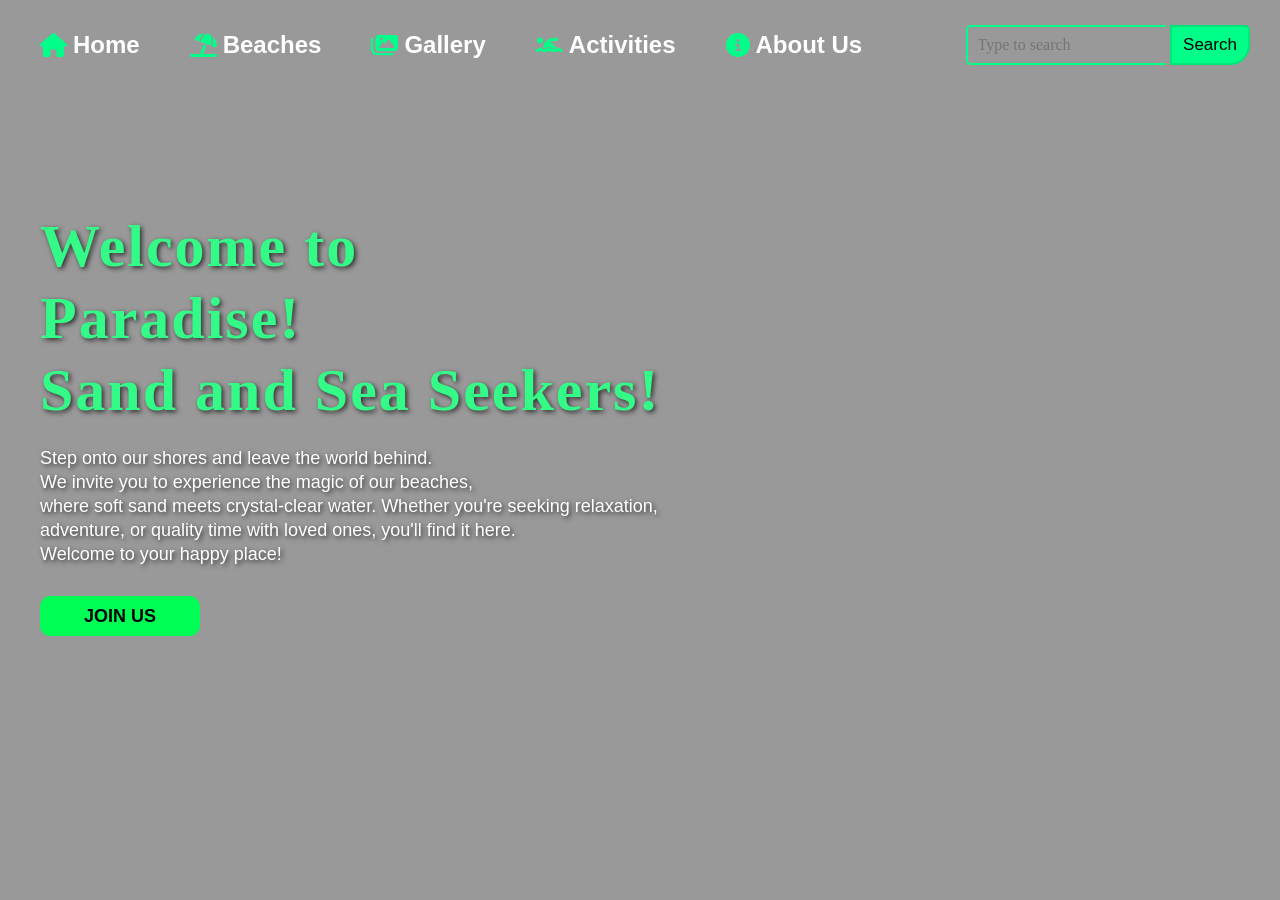
<file: index.html>
<!DOCTYPE html>
<html lang="en">
<head>
    <meta charset="UTF-8">
    <meta name="viewport" content="width=device-width, initial-scale=1.0">
    <title>Paradise - Sand and Sea Seekers</title>

    <!-- Font Awesome for Icons -->
    <link rel="stylesheet" href="https://cdnjs.cloudflare.com/ajax/libs/font-awesome/6.6.0/css/all.min.css">

    <style>
        /* Reset and base styles */
        * {
            margin: 0;
            padding: 0;
            box-sizing: border-box;
        }

        body, html {
            height: 100%;
            font-family: Arial, sans-serif;
            overflow-x: hidden;
        }

        /* Video Background */
        .video-bg {
            position: fixed;
            top: 0;
            left: 0;
            width: 100%;
            height: 100%;
            object-fit: cover;
            z-index: -2;
            opacity: 0;
            animation: fadeInVideo 2s ease-in forwards;
        }

        @keyframes fadeInVideo {
            from { opacity: 0; }
            to { opacity: 1; }
        }

        /* Overlay for readability */
        .overlay {
            position: fixed;
            top: 0;
            left: 0;
            width: 100%;
            height: 100%;
            background: rgba(0, 0, 0, 0.4);
            z-index: -1;
        }

        /* Navbar styling */
        .navbar {
            width: 100%;
            max-width: 1300px;
            height: 90px;
            margin: auto;
            display: flex;
            justify-content: space-between;
            align-items: center;
            padding: 0 30px;
            position: relative;
            z-index: 10;
        }

        /* Menu section */
        .menu {
            flex: 1; /* Menu takes less space */
        }

        .menu ul {
            display: flex;
            justify-content: flex-start;
            align-items: center;
            gap: 30px; /* Reduced gap between menu items */
        }

        .menu ul li {
            list-style: none;
            font-size: 24px;
            display: flex;
            align-items: center;
            gap: 4px;
        }

        .menu ul li a {
            position: relative;
            text-decoration: none;
            color: white;
            font-weight: bold;
            display: flex;
            align-items: center;
            gap: 6px;
            padding: 5px 10px;
            border-radius: 5px;
            transition: color 0.3s ease, transform 0.2s ease, background 0.2s ease;
        }

        .menu ul li a i {
            color: #00ff88;
            transition: 0.3s;
        }

        /* Hover shake effect */
        @keyframes shake {
            0%, 100% { transform: translate(0, 0); }
            20% { transform: translate(-2px, 0); }
            40% { transform: translate(2px, 0); }
            60% { transform: translate(-2px, 0); }
            80% { transform: translate(2px, 0); }
        }

        .menu ul li a:hover {
            color: #00ff88;
            animation: shake 0.4s;
        }

        .menu ul li a:hover i {
            color: #ffffff;
        }

        /* Click transition effect */
        .menu ul li a:active {
            background: rgba(0, 255, 136, 0.2); /* Soft flash on click */
            color: #00ff88;
            transform: scale(0.95); /* Button press effect */
        }

        /* Search bar section */
        .search {
            margin-left: 50px; /* Gap between menu and search */
            display: flex;
            align-items: center;
            gap: 7px;
        }

        .srch {
            font-family: 'Times New Roman', serif;
            width: 200px;
            height: 40px;
            background: transparent;
            border: 2px solid #00ff88;
            color: #ffffff;
            font-size: 16px;
            padding: 10px;
            border-bottom-left-radius: 5px;
            border-top-left-radius: 5px;
            border-right: none;
        }

        .srch:focus {
            outline: none;
        }

        .btn {
            width: 80px;
            height: 40px;
            background: #00ff88;
            border: 2px solid #00e676;
            color: #000000;
            font-size: 17px;
            border-bottom-right-radius: 20px;
            border-top-right-radius: 5px;
            cursor: pointer;
            transition: 0.3s ease-in-out;
        }

        .btn:hover {
            background: #ffffff;
        }

        /* Hero content section */
        .content {
            width: 1200px;
            margin: 120px auto;
            color: white;
            text-align: left;
            text-shadow: 2px 2px 5px rgba(0,0,0,0.7);
        }

        .content h1 {
            font-family: 'Times New Roman', serif;
            font-size: 60px;
            color: #34fb87;
            letter-spacing: 2px;
            line-height: 1.2;
        }

        .content .par {
            color: #ffffff;
            line-height: 24px;
            font-size: 18px;
            margin-top: 20px;
            margin-bottom: 30px;
        }

        .content .cn {
            width: 160px;
            height: 40px;
            background: #00ff55;
            border: none;
            font-size: 18px;
            border-radius: 10px;
            cursor: pointer;
            transition: 0.3s;
        }

        .content .cn a {
            text-decoration: none;
            color: black;
            font-weight: bold;
        }

        .cn:hover {
            background: white;
            transform: scale(1.05);
        }

        /* Responsive adjustments */
        @media (max-width: 900px) {
            .navbar {
                flex-direction: column;
                align-items: center;
                height: auto;
                gap: 15px;
            }

            .menu ul {
                flex-wrap: wrap;
                gap: 25px;
                justify-content: center;
            }

            .search {
                margin-left: 0; /* Remove left margin on smaller screens */
            }

            .content {
                width: 90%;
                text-align: center;
            }

            .content h1 {
                font-size: 45px;
            }
        }
    </style>
</head>
<body>
    <!-- Video Background -->
    <video autoplay muted loop playsinline class="video-bg">
        <source src="bea.mp4" type="video/mp4">
        Your browser does not support the video tag.
    </video>
    <div class="overlay"></div>

    <!-- Navigation Bar -->
    <div class="main">
        <div class="navbar">
            <div class="menu">
                <ul>
                    <li><a href="index.html"><i class="fa-solid fa-house"></i>Home</a></li>
                    <li><a href="beach.html"><i class="fa-solid fa-umbrella-beach"></i>Beaches</a></li>
                    <li><a href="gallery.html"><i class="fa-solid fa-images"></i>Gallery</a></li>
                    <li><a href="activity.html"><i class="fa-solid fa-person-swimming"></i>Activities</a></li>
                    <li><a href="about.html"><i class="fa-solid fa-info-circle"></i>About Us</a></li>
                </ul>
            </div>

            <div class="search">
                <form action="https://www.google.com/search" method="get" class="searchbar">
                    <input class="srch" type="search" name="q" placeholder="Type to search">
                    <button class="btn" type="submit">Search</button>
                </form>
            </div>
        </div>
    </div>

    <!-- Main Content -->
    <div class="content">
        <h1>Welcome to<br><span>Paradise!<br>Sand and Sea Seekers!</span></h1>
        <p class="par">
            Step onto our shores and leave the world behind.<br>
            We invite you to experience the magic of our beaches,<br>
            where soft sand meets crystal-clear water. Whether you're seeking relaxation,<br>
            adventure, or quality time with loved ones, you'll find it here.<br>
            Welcome to your happy place!
        </p>
        <button class="cn"><a href="join.html">JOIN US</a></button>
    </div>
</body>
</html>
</file>
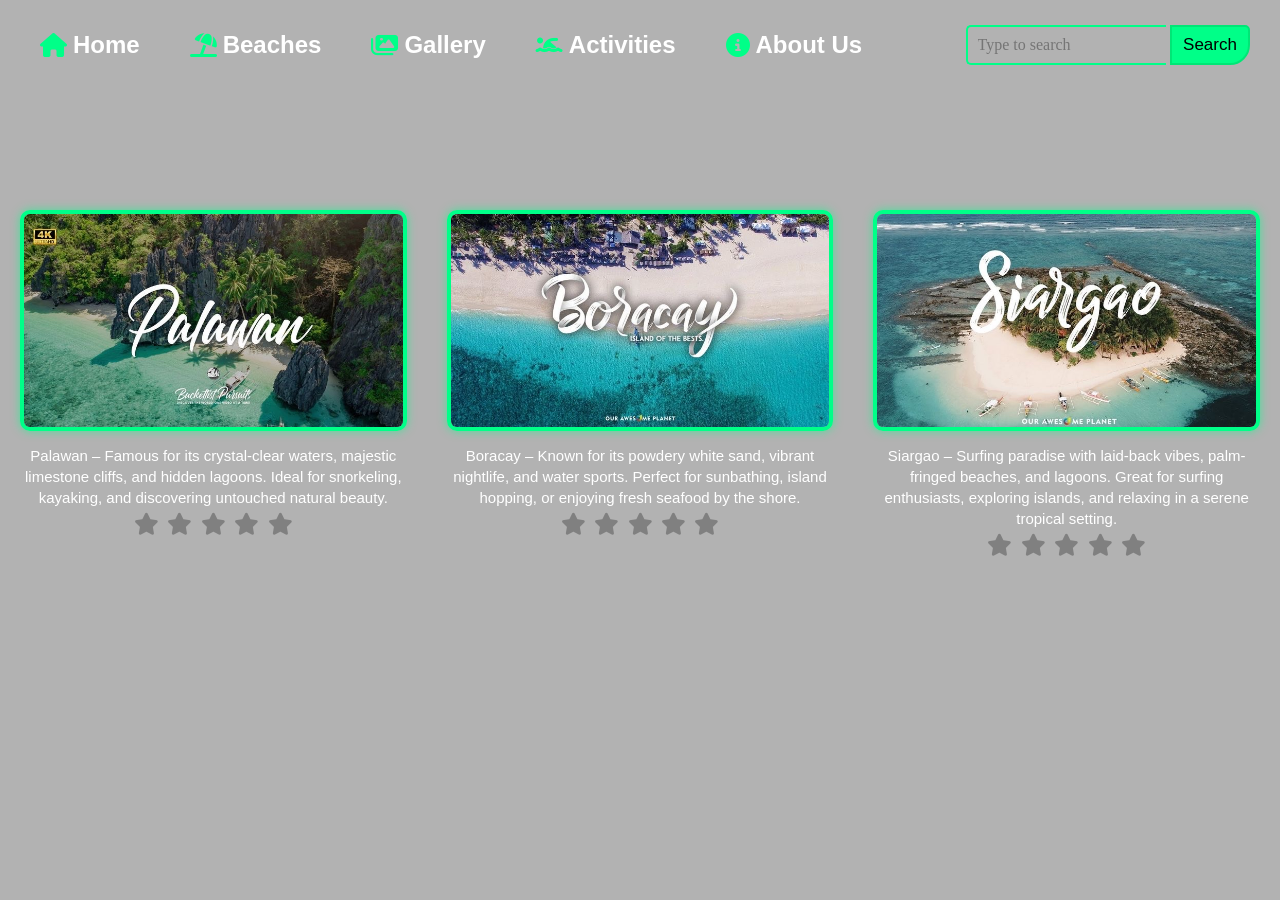
<file: beach.html>
<!DOCTYPE html>
<html lang="en">
<head>
    <meta charset="UTF-8">
    <meta name="viewport" content="width=device-width, initial-scale=1.0">
    <title>Paradise - Sand and Sea Seekers Gallery</title>

    <!-- Font Awesome for Icons -->
    <link rel="stylesheet" href="https://cdnjs.cloudflare.com/ajax/libs/font-awesome/6.6.0/css/all.min.css">

    <style>
        * {
            margin: 0;
            padding: 0;
            box-sizing: border-box;
        }

        body, html {
            height: 100%;
            font-family: Arial, sans-serif;
            overflow-x: hidden;
        }

        /* Video Background */
        .video-bg {
            position: fixed;
            top: 0;
            left: 0;
            width: 100%;
            height: 100%;
            object-fit: cover;
            z-index: -2;
            opacity: 0;
            animation: fadeInVideo 2s ease-in forwards;
        }

        @keyframes fadeInVideo {
            from { opacity: 0; }
            to { opacity: 1; }
        }

        /* Overlay for readability */
        .overlay {
            position: fixed;
            top: 0;
            left: 0;
            width: 100%;
            height: 100%;
            background: rgba(0, 0, 0, 0.3);
            z-index: -1;
        }

        /* Navbar */
        .navbar {
            width: 100%;
            max-width: 1300px;
            height: 90px;
            margin: auto;
            display: flex;
            justify-content: space-between;
            align-items: center;
            padding: 0 30px;
            position: relative;
            z-index: 10;
        }

        .menu { flex: 1; }

        .menu ul {
            display: flex;
            justify-content: flex-start;
            align-items: center;
            gap: 30px;
        }

        .menu ul li {
            list-style: none;
            font-size: 24px;
            display: flex;
            align-items: center;
            gap: 4px;
        }

        .menu ul li a {
            position: relative;
            text-decoration: none;
            color: white;
            font-weight: bold;
            display: flex;
            align-items: center;
            gap: 6px;
            padding: 5px 10px;
            border-radius: 5px;
            transition: color 0.3s ease, transform 0.2s ease, background 0.2s ease;
        }

        .menu ul li a i { color: #00ff88; transition: 0.3s; }

        @keyframes shake {
            0%, 100% { transform: translate(0, 0); }
            20% { transform: translate(-2px, 0); }
            40% { transform: translate(2px, 0); }
            60% { transform: translate(-2px, 0); }
            80% { transform: translate(2px, 0); }
        }

        .menu ul li a:hover {
            color: #00ff88;
            animation: shake 0.4s;
        }

        .menu ul li a:hover i { color: #ffffff; }

        .menu ul li a:active {
            background: rgba(0, 255, 136, 0.2);
            color: #00ff88;
            transform: scale(0.95);
        }

        /* Search bar */
        .search {
            margin-left: 50px;
            display: flex;
            align-items: center;
            gap: 7px;
        }

        .srch {
            font-family: 'Times New Roman', serif;
            width: 200px;
            height: 40px;
            background: transparent;
            border: 2px solid #00ff88;
            color: #ffffff;
            font-size: 16px;
            padding: 10px;
            border-bottom-left-radius: 5px;
            border-top-left-radius: 5px;
            border-right: none;
        }

        .srch:focus { outline: none; }

        .btn {
            width: 80px;
            height: 40px;
            background: #00ff88;
            border: 2px solid #00e676;
            color: #000000;
            font-size: 17px;
            border-bottom-right-radius: 20px;
            border-top-right-radius: 5px;
            cursor: pointer;
            transition: 0.3s ease-in-out;
        }

        .btn:hover { background: #ffffff; }

        /* Gallery Section */
        .gallery {
            display: flex;
            flex-wrap: wrap;
            justify-content: center;
            gap: 40px;
            padding: 120px 20px 40px 20px;
            z-index: 1;
            position: relative;
        }

        .gallery-item {
            flex: 1 1 300px;
            max-width: 400px;
            text-align: center;
        }

        .gallery-item img {
            width: 100%;
            height: auto;
            border-radius: 10px;
            border: 4px solid #00ff88;
            box-shadow: 0 0 10px rgba(0, 255, 136, 0.6);
            transition: transform 0.3s, box-shadow 0.3s, border 0.3s;
        }

        .gallery-item img:hover {
            transform: scale(1.08);
            box-shadow: 0 0 25px rgba(0, 255, 136, 1);
            border-color: #ffffff;
        }

        .gallery-item div.description {
            margin-top: 10px;
            color: #ffffff;
            font-size: 15px;
            font-weight: normal;
            line-height: 1.4;
        }

        /* Star Ratings */
        .stars {
            margin-top: 5px;
        }

        .stars i {
            color: gray;
            font-size: 22px;
            margin: 0 2px;
            cursor: pointer;
            transition: color 0.3s, text-shadow 0.3s;
        }

        .stars i.hover,
        .stars i.selected {
            color: gold;
            text-shadow: 0 0 5px gold, 0 0 10px gold;
        }

        /* Responsive */
        @media (max-width: 1200px) {
            .gallery {
                gap: 30px;
            }
        }

        @media (max-width: 768px) {
            .gallery {
                gap: 20px;
                padding: 100px 10px 20px 10px;
            }
        }

        @media (max-width: 480px) {
            .gallery-item {
                max-width: 90%;
            }
        }
    </style>
</head>
<body>
    <!-- Video Background -->
    <video autoplay muted loop playsinline class="video-bg">
        <source src="bea.mp4" type="video/mp4">
        Your browser does not support the video tag.
    </video>
    <div class="overlay"></div>

    <!-- Navigation Bar -->
    <div class="main">
        <div class="navbar">
            <div class="menu">
                <ul>
                    <li><a href="index.html"><i class="fa-solid fa-house"></i>Home</a></li>
                    <li><a href="beach.html"><i class="fa-solid fa-umbrella-beach"></i>Beaches</a></li>
                    <li><a href="gallery.html"><i class="fa-solid fa-images"></i>Gallery</a></li>
                    <li><a href="activity.html"><i class="fa-solid fa-person-swimming"></i>Activities</a></li>
                    <li><a href="about.html"><i class="fa-solid fa-info-circle"></i>About Us</a></li>
                </ul>
            </div>

            <div class="search">
                <form action="https://www.google.com/search" method="get" class="searchbar">
                    <input class="srch" type="search" name="q" placeholder="Type to search">
                    <button class="btn" type="submit">Search</button>
                </form>
            </div>
        </div>
    </div>

    <!-- Gallery Section -->
    <div class="gallery">
        <div class="gallery-item">
            <img src="palawan.jpg" alt="Palawan Beach">
            <div class="description">
                Palawan – Famous for its crystal-clear waters, majestic limestone cliffs, and hidden lagoons.  
                Ideal for snorkeling, kayaking, and discovering untouched natural beauty.
            </div>
            <div class="stars" data-rating="0">
                <i class="fas fa-star" data-value="1"></i>
                <i class="fas fa-star" data-value="2"></i>
                <i class="fas fa-star" data-value="3"></i>
                <i class="fas fa-star" data-value="4"></i>
                <i class="fas fa-star" data-value="5"></i>
            </div>
        </div>
        <div class="gallery-item">
            <img src="boracay.jpg" alt="Boracay Beach">
            <div class="description">
                Boracay – Known for its powdery white sand, vibrant nightlife, and water sports.  
                Perfect for sunbathing, island hopping, or enjoying fresh seafood by the shore.
            </div>
            <div class="stars" data-rating="0">
                <i class="fas fa-star" data-value="1"></i>
                <i class="fas fa-star" data-value="2"></i>
                <i class="fas fa-star" data-value="3"></i>
                <i class="fas fa-star" data-value="4"></i>
                <i class="fas fa-star" data-value="5"></i>
            </div>
        </div>
        <div class="gallery-item">
            <img src="siargao.jpg" alt="Siargao Beach">
            <div class="description">
                Siargao – Surfing paradise with laid-back vibes, palm-fringed beaches, and lagoons.  
                Great for surfing enthusiasts, exploring islands, and relaxing in a serene tropical setting.
            </div>
            <div class="stars" data-rating="0">
                <i class="fas fa-star" data-value="1"></i>
                <i class="fas fa-star" data-value="2"></i>
                <i class="fas fa-star" data-value="3"></i>
                <i class="fas fa-star" data-value="4"></i>
                <i class="fas fa-star" data-value="5"></i>
            </div>
        </div>
    </div>

    <script>
        // Interactive star rating
        document.querySelectorAll('.stars').forEach(starContainer => {
            const stars = starContainer.querySelectorAll('i');
            stars.forEach(star => {
                star.addEventListener('mouseover', () => {
                    stars.forEach(s => s.classList.remove('hover'));
                    let val = star.dataset.value;
                    for (let i = 0; i < val; i++) {
                        stars[i].classList.add('hover');
                    }
                });

                star.addEventListener('mouseout', () => {
                    stars.forEach(s => s.classList.remove('hover'));
                });

                star.addEventListener('click', () => {
                    let val = star.dataset.value;
                    starContainer.dataset.rating = val;
                    stars.forEach(s => s.classList.remove('selected'));
                    for (let i = 0; i < val; i++) {
                        stars[i].classList.add('selected');
                    }
                });
            });
        });
    </script>
</body>
</html>
</file>
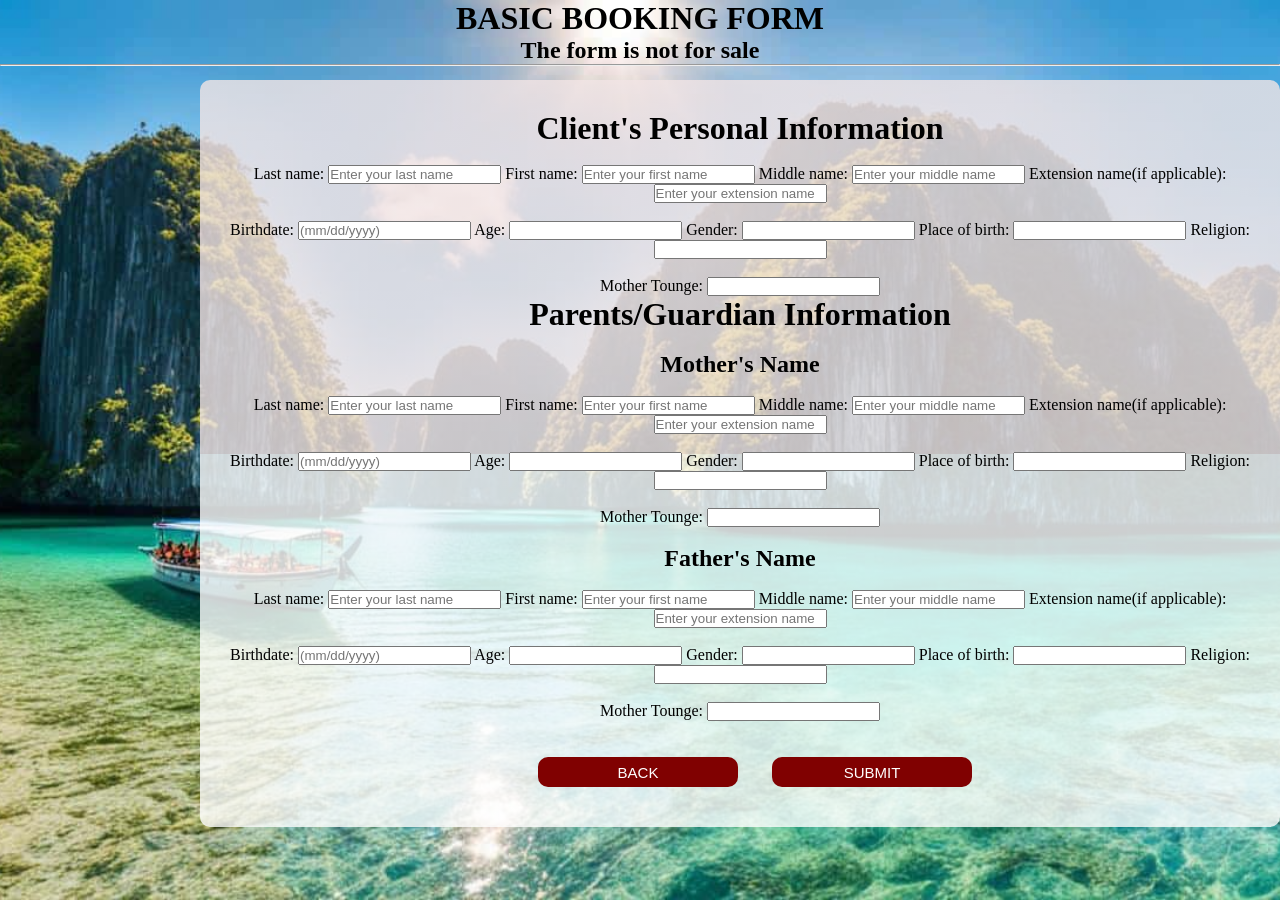
<file: join.html>
<!DOCTYPE html>
<html lang="en">
<head>
    <title>application form</title>
    <link rel="stylesheet" href="form.css">
</head>
<body>
    <center><h1>BASIC BOOKING FORM</h1>
    <h2>The form is not for sale</h2></center>
<hr>
<br>
<br>
<br>
<br>
<br>
<br>
<br>
<br><br>
<br>
<br>
<br>
<center>
<div class="container">
    <h1><div class="title">Client's Personal Information</div></h1>
    <br>
    <div class="input-box">
       <span class="details">Last name:</span>
        <input type="text" placeholder="Enter your last name" required>
        <span class="details">First name:</span>
        <input type="text" placeholder="Enter your first name" required>
        <span class="details">Middle name:</span>
        <input type="text" placeholder="Enter your middle name" required>
        <span class="details">Extension name(if applicable):</span>
        <input type="text" placeholder="Enter your extension name" required><br>
        <br>
         <span class="details">Birthdate:</span>
         <input type="text" placeholder="(mm/dd/yyyy)" required>
        <span class="details">Age:</span>
        <input type="text" placeholder="" required>
        <span class="details">Gender:</span>
            <input type="text" placeholder="" required>
            <span class="details">Place of birth:</span>
            <input type="text" placeholder="" required>
            <span class="details">Religion:</span>
            <input type="text" placeholder="" required><br>
            <br>
            <span class="details">Mother Tounge:</span>
            <input type="text" placeholder="" required>
            <br>

                <h1><div class="title">Parents/Guardian Information</div></h1>
                <br>
                <h2>Mother's Name</h2>
                <br>
                <div class="input-box">
                    <span class="details">Last name:</span>
                     <input type="text" placeholder="Enter your last name" required>
                     <span class="details">First name:</span>
                     <input type="text" placeholder="Enter your first name" required>
                     <span class="details">Middle name:</span>
                     <input type="text" placeholder="Enter your middle name" required>
                     <span class="details">Extension name(if applicable):</span>
                     <input type="text" placeholder="Enter your extension name" required><br>
                     <br>
                      <span class="details">Birthdate:</span>
                      <input type="text" placeholder="(mm/dd/yyyy)" required>
                     <span class="details">Age:</span>
                     <input type="text" placeholder="" required>
                     <span class="details">Gender:</span>
                         <input type="text" placeholder="" required>
                         <span class="details">Place of birth:</span>
                         <input type="text" placeholder="" required>
                         <span class="details">Religion:</span>
                         <input type="text" placeholder="" required><br>
                         <br>
                         <span class="details">Mother Tounge:</span>
                         <input type="text" placeholder="" required><br>
                         <br>
                         <h2>Father's Name</h2>
                         <br>
                         <div class="input-box">
                             <span class="details">Last name:</span>
                              <input type="text" placeholder="Enter your last name" required>
                              <span class="details">First name:</span>
                              <input type="text" placeholder="Enter your first name" required>
                              <span class="details">Middle name:</span>
                              <input type="text" placeholder="Enter your middle name" required>
                              <span class="details">Extension name(if applicable):</span>
                              <input type="text" placeholder="Enter your extension name" required><br>
                              <br>
                               <span class="details">Birthdate:</span>
                               <input type="text" placeholder="(mm/dd/yyyy)" required>
                              <span class="details">Age:</span>
                              <input type="text" placeholder="" required>
                              <span class="details">Gender:</span>
                                  <input type="text" placeholder="" required>
                                  <span class="details">Place of birth:</span>
                                  <input type="text" placeholder="" required>
                                  <span class="details">Religion:</span>
                                  <input type="text" placeholder="" required><br>
                                  <br>
                                  <span class="details">Mother Tounge:</span>
                                  <input type="text" placeholder="" required>
            <br>
            <br>
    
        
         
<br>
        <button class="cb"><a href="index.html">BACK</a></button>
        <button class="cb"><a href="index.html">SUBMIT</a></button>

    </div>
</div>
</div>
</div>
</div>
</div>
</div>
</div>
</div>
</div>
</div>
</center>
</body>
</html>
</file>
<file: form.css>
*
{
	padding: 0;
	margin: 0;
}
body
{
	background-image: url(el.jpg);
	background-size: cover;
    background-position: center;
    background-repeat: no-repeat;
    height: 100vh;
    color: #000000;
}

.container{
	width: auto;
	height: auto;
	color: rgb(0, 0, 0);
	background: linear-gradient(to top, rgba(255, 255, 255, 0.8) 50% ,rgba(242, 229, 229, 0.8) 50%);
	position:absolute;
	top: 80px;
	left: 200px;
	border-radius: 10px;
	padding: 30px;
}
.container .cb{
    width: 200px;
    height: 30px;
    background: #800101;
    border: none;
    margin-bottom: 10px;
    margin-left:30px ;
    font-size: 15px;
    border-radius: 10px;
    cursor: pointer;
}
.container .cb a{
    text-decoration: none;
    color: rgb(255, 255, 255);
    transition: .0s ease;
}
.cb:hover{
    background: rgb(231, 130, 130);
}
</file>
